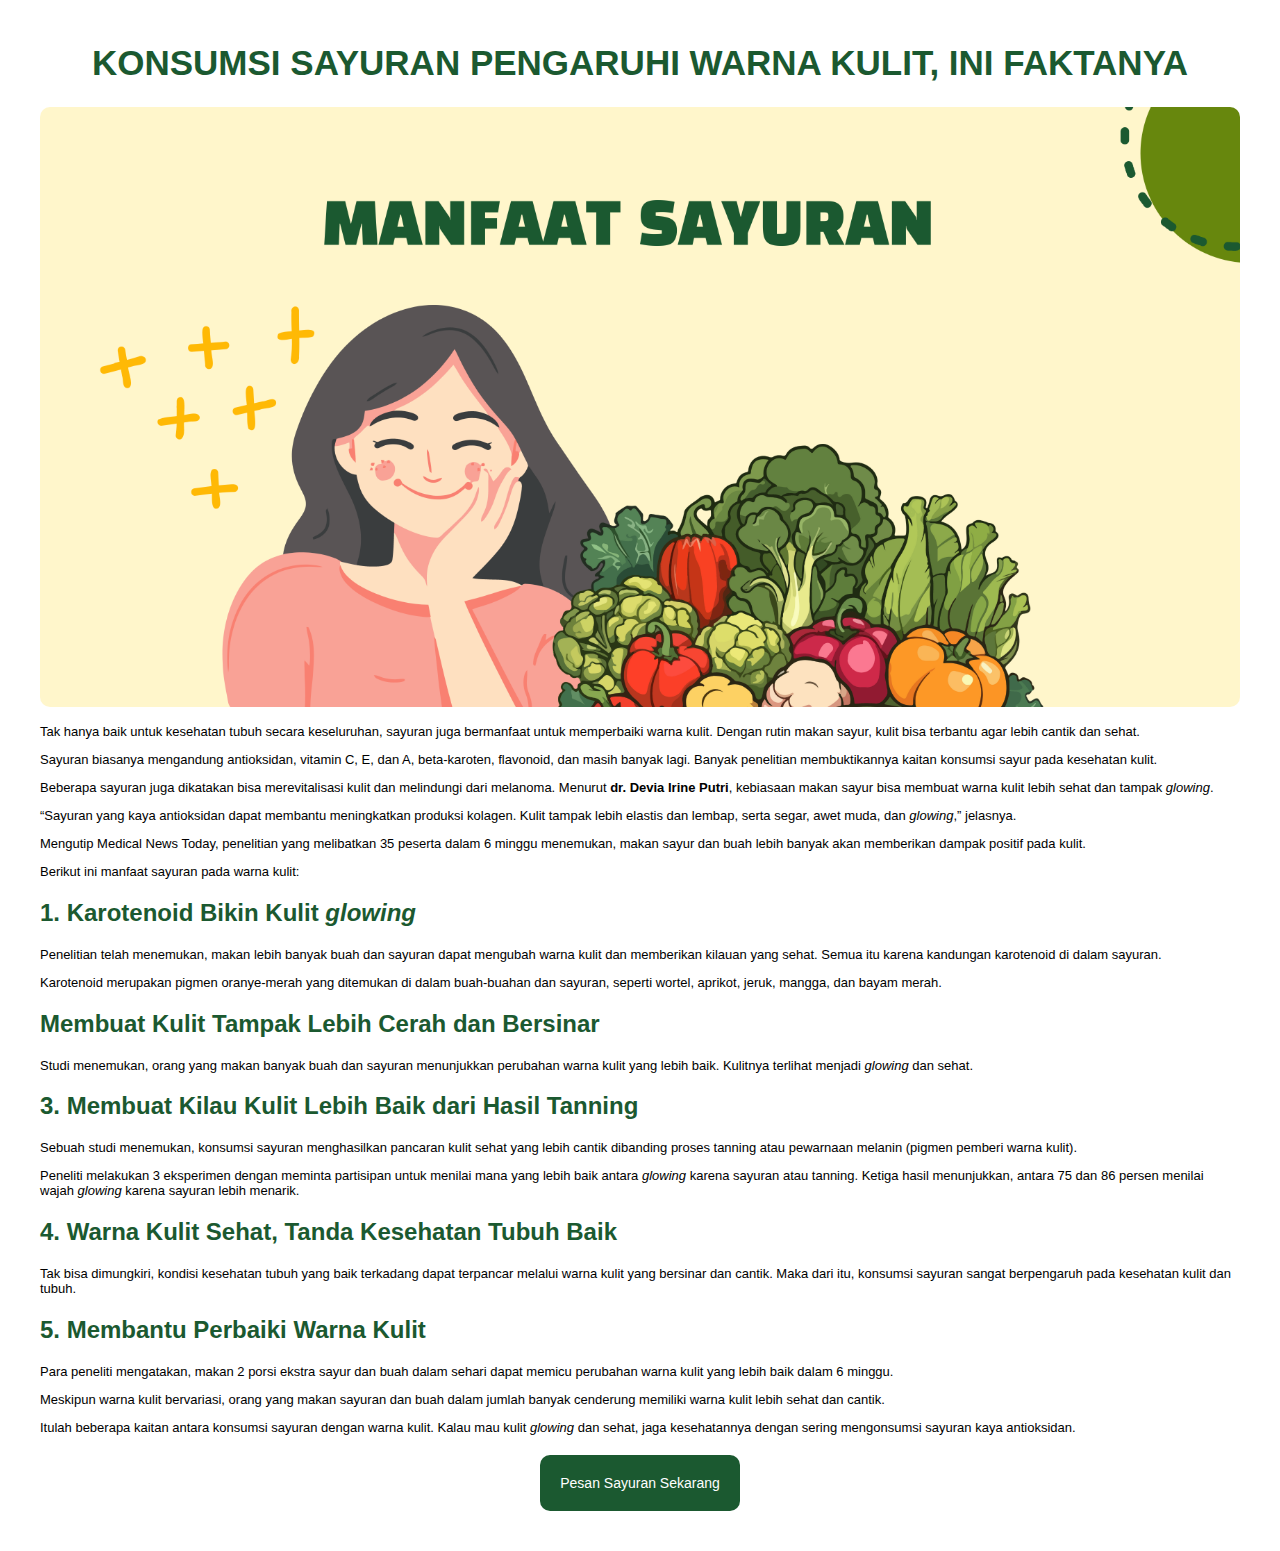
<file: index.html>
<!DOCTYPE html>
<html lang="en">
<head>
    <meta charset="UTF-8">
    <meta name="viewport" content="width=device-width, initial-scale=1.0">
    <title>Konsumsi sayuran pengaruhi warna kulit, ini faktanya</title>
   <link rel="stylesheet" href="css/style.css">
</head>
<body>
    <div class="container">
        <h1>Konsumsi sayuran pengaruhi warna kulit, ini faktanya</h1>
        <img src="images/sayuran.png" alt="Konsumsi sayuran pengaruhi warna kulit, ini faktanya" class="image-article">
        <div class="content-article">
            <p>Tak hanya baik untuk kesehatan tubuh secara keseluruhan, sayuran juga bermanfaat untuk memperbaiki warna kulit. Dengan rutin makan sayur, kulit bisa terbantu agar lebih cantik dan sehat.</p>
            <p>Sayuran biasanya mengandung antioksidan, vitamin C, E, dan A, beta-karoten, flavonoid, dan masih banyak lagi. Banyak penelitian membuktikannya kaitan konsumsi sayur pada kesehatan kulit. </p>
            <p>Beberapa sayuran juga dikatakan bisa merevitalisasi kulit dan melindungi dari melanoma. Menurut <strong>dr. Devia Irine Putri</strong>, kebiasaan makan sayur bisa membuat warna kulit lebih sehat dan tampak <em>glowing</em>.  </p>
            <p>“Sayuran yang kaya antioksidan dapat membantu meningkatkan produksi kolagen. Kulit tampak lebih elastis dan lembap, serta segar, awet muda, dan <em>glowing</em>,” jelasnya. </p>
            <p>Mengutip Medical News Today, penelitian yang melibatkan 35 peserta dalam 6 minggu menemukan, makan sayur dan buah lebih banyak akan memberikan dampak positif pada kulit. </p>
            <p>Berikut ini manfaat sayuran pada warna kulit: </p>

            <h2>1. Karotenoid Bikin Kulit <em>glowing</em></h2>
            <p>Penelitian telah menemukan, makan lebih banyak buah dan sayuran dapat mengubah warna kulit dan memberikan kilauan yang sehat. Semua itu karena kandungan karotenoid di dalam sayuran. </p>
            <p>Karotenoid merupakan pigmen oranye-merah yang ditemukan di dalam buah-buahan dan sayuran, seperti wortel, aprikot, jeruk, mangga, dan bayam merah. </p>
            <h2>Membuat Kulit Tampak Lebih Cerah dan Bersinar</h2>
            <p>Studi menemukan, orang yang makan banyak buah dan sayuran menunjukkan perubahan warna kulit yang lebih baik. Kulitnya terlihat menjadi <em>glowing</em> dan sehat. </p>
            <h2>3. Membuat Kilau Kulit Lebih Baik dari Hasil Tanning</h2>
            <p>Sebuah studi menemukan, konsumsi sayuran menghasilkan pancaran kulit sehat yang lebih cantik dibanding proses tanning atau pewarnaan melanin (pigmen pemberi warna kulit).</p>
            <p>Peneliti melakukan 3 eksperimen dengan meminta partisipan untuk menilai mana yang lebih baik antara <em>glowing</em> karena sayuran atau tanning. Ketiga hasil menunjukkan, antara 75 dan 86 persen menilai wajah <em>glowing</em> karena sayuran lebih menarik.</p> 
            <h2>4. Warna Kulit Sehat, Tanda Kesehatan Tubuh Baik</h2>
            <p>Tak bisa dimungkiri, kondisi kesehatan tubuh yang baik terkadang dapat terpancar melalui warna kulit yang bersinar dan cantik. Maka dari itu, konsumsi sayuran sangat berpengaruh pada kesehatan kulit dan tubuh.</p>
            <h2>5. Membantu Perbaiki Warna Kulit</h2>
            <p>Para peneliti mengatakan, makan 2 porsi ekstra sayur dan buah dalam sehari dapat memicu perubahan warna kulit yang lebih baik dalam 6 minggu. </p>
            <p>Meskipun warna kulit bervariasi, orang yang makan sayuran dan buah dalam jumlah banyak cenderung memiliki warna kulit lebih sehat dan cantik. </p>
            <p>Itulah beberapa kaitan antara konsumsi sayuran dengan warna kulit. Kalau mau kulit <em>glowing</em> dan sehat, jaga kesehatannya dengan sering mengonsumsi sayuran kaya antioksidan.</p>
        </div>
        <div class="call-to-action">
            <a href="product.html" class="button-cta">Pesan Sayuran Sekarang</a>
        </div>
    </div> 
</body>
</html>
</file>
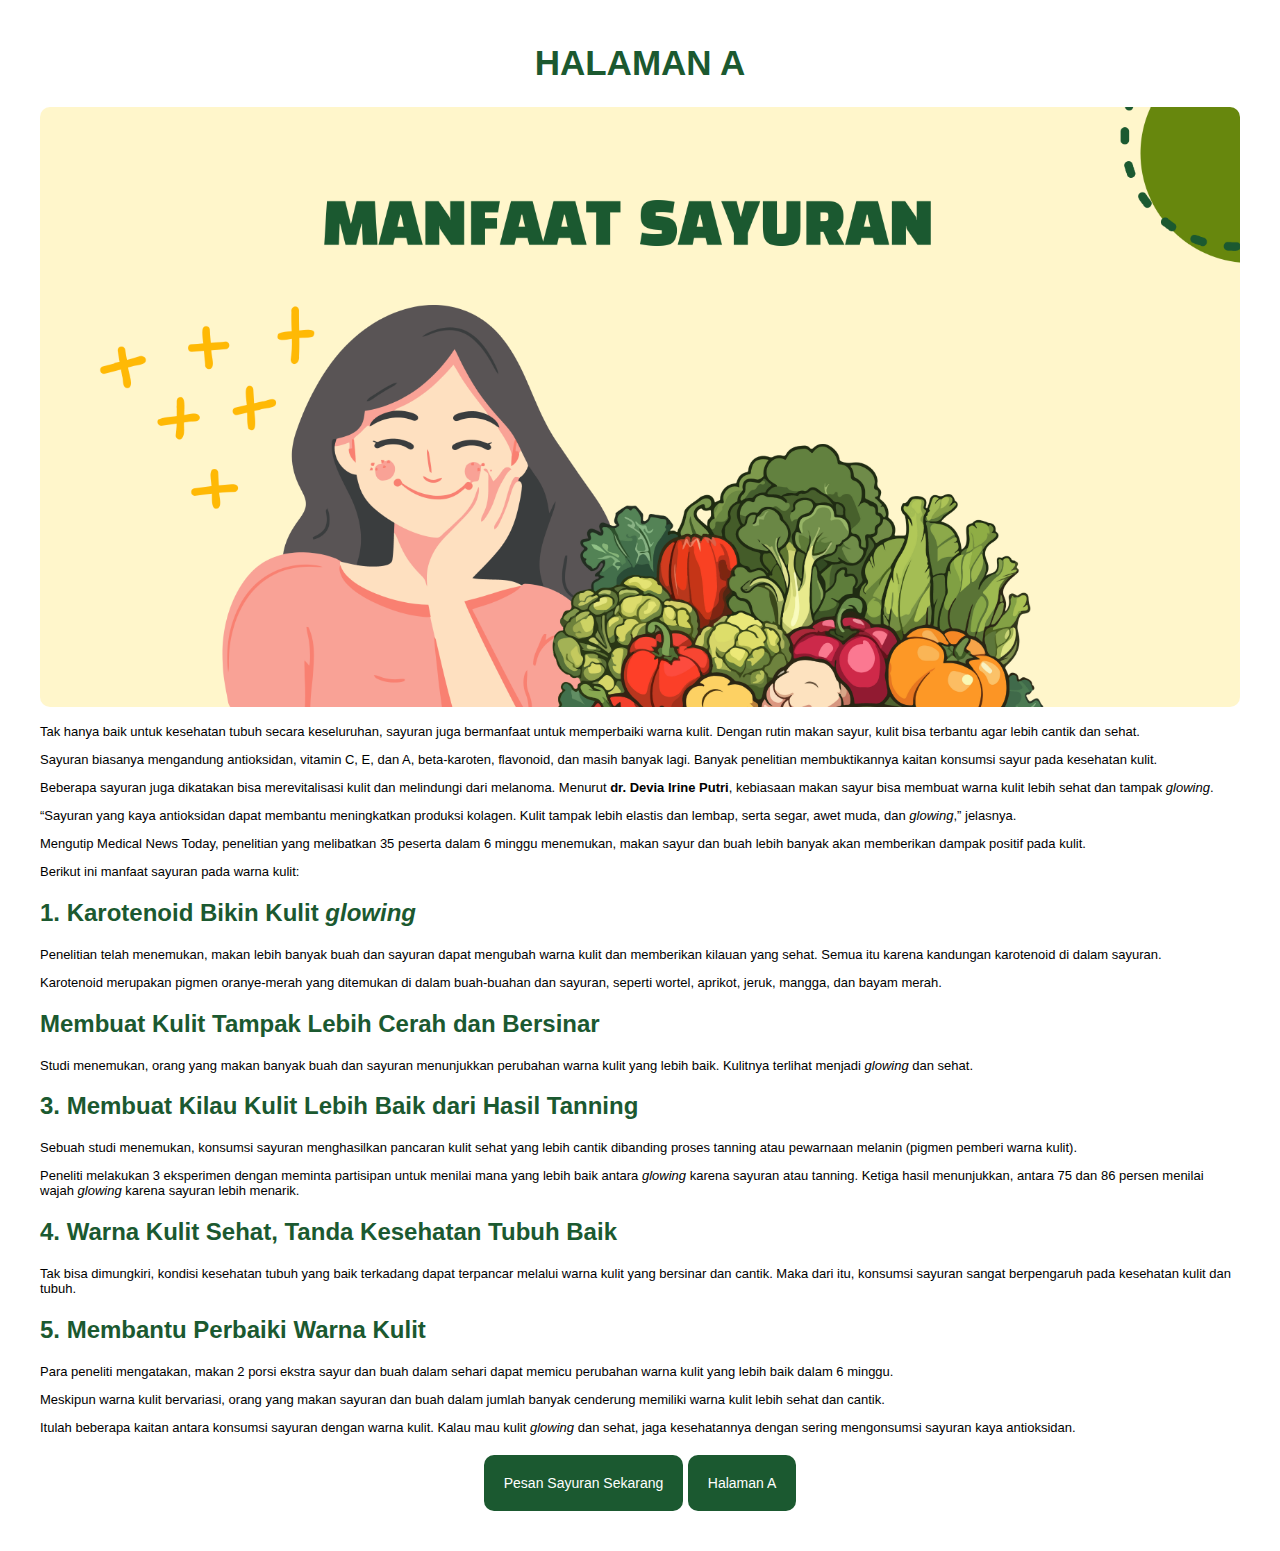
<file: halaman-a.html>
<!DOCTYPE html>
<html lang="en">
<head>
    <meta charset="UTF-8">
    <meta name="viewport" content="width=device-width, initial-scale=1.0">
    <title>Halaman A</title>
   <link rel="stylesheet" href="css/style.css">
</head>
<body>
    <div class="container">
        <h1>Halaman A</h1>
        <img src="images/sayuran.png" alt="Konsumsi sayuran pengaruhi warna kulit, ini faktanya" class="image-article">
        <div class="content-article">
            <p>Tak hanya baik untuk kesehatan tubuh secara keseluruhan, sayuran juga bermanfaat untuk memperbaiki warna kulit. Dengan rutin makan sayur, kulit bisa terbantu agar lebih cantik dan sehat.</p>
            <p>Sayuran biasanya mengandung antioksidan, vitamin C, E, dan A, beta-karoten, flavonoid, dan masih banyak lagi. Banyak penelitian membuktikannya kaitan konsumsi sayur pada kesehatan kulit. </p>
            <p>Beberapa sayuran juga dikatakan bisa merevitalisasi kulit dan melindungi dari melanoma. Menurut <strong>dr. Devia Irine Putri</strong>, kebiasaan makan sayur bisa membuat warna kulit lebih sehat dan tampak <em>glowing</em>.  </p>
            <p>“Sayuran yang kaya antioksidan dapat membantu meningkatkan produksi kolagen. Kulit tampak lebih elastis dan lembap, serta segar, awet muda, dan <em>glowing</em>,” jelasnya. </p>
            <p>Mengutip Medical News Today, penelitian yang melibatkan 35 peserta dalam 6 minggu menemukan, makan sayur dan buah lebih banyak akan memberikan dampak positif pada kulit. </p>
            <p>Berikut ini manfaat sayuran pada warna kulit: </p>

            <h2>1. Karotenoid Bikin Kulit <em>glowing</em></h2>
            <p>Penelitian telah menemukan, makan lebih banyak buah dan sayuran dapat mengubah warna kulit dan memberikan kilauan yang sehat. Semua itu karena kandungan karotenoid di dalam sayuran. </p>
            <p>Karotenoid merupakan pigmen oranye-merah yang ditemukan di dalam buah-buahan dan sayuran, seperti wortel, aprikot, jeruk, mangga, dan bayam merah. </p>
            <h2>Membuat Kulit Tampak Lebih Cerah dan Bersinar</h2>
            <p>Studi menemukan, orang yang makan banyak buah dan sayuran menunjukkan perubahan warna kulit yang lebih baik. Kulitnya terlihat menjadi <em>glowing</em> dan sehat. </p>
            <h2>3. Membuat Kilau Kulit Lebih Baik dari Hasil Tanning</h2>
            <p>Sebuah studi menemukan, konsumsi sayuran menghasilkan pancaran kulit sehat yang lebih cantik dibanding proses tanning atau pewarnaan melanin (pigmen pemberi warna kulit).</p>
            <p>Peneliti melakukan 3 eksperimen dengan meminta partisipan untuk menilai mana yang lebih baik antara <em>glowing</em> karena sayuran atau tanning. Ketiga hasil menunjukkan, antara 75 dan 86 persen menilai wajah <em>glowing</em> karena sayuran lebih menarik.</p> 
            <h2>4. Warna Kulit Sehat, Tanda Kesehatan Tubuh Baik</h2>
            <p>Tak bisa dimungkiri, kondisi kesehatan tubuh yang baik terkadang dapat terpancar melalui warna kulit yang bersinar dan cantik. Maka dari itu, konsumsi sayuran sangat berpengaruh pada kesehatan kulit dan tubuh.</p>
            <h2>5. Membantu Perbaiki Warna Kulit</h2>
            <p>Para peneliti mengatakan, makan 2 porsi ekstra sayur dan buah dalam sehari dapat memicu perubahan warna kulit yang lebih baik dalam 6 minggu. </p>
            <p>Meskipun warna kulit bervariasi, orang yang makan sayuran dan buah dalam jumlah banyak cenderung memiliki warna kulit lebih sehat dan cantik. </p>
            <p>Itulah beberapa kaitan antara konsumsi sayuran dengan warna kulit. Kalau mau kulit <em>glowing</em> dan sehat, jaga kesehatannya dengan sering mengonsumsi sayuran kaya antioksidan.</p>
        </div>
        <div class="call-to-action">
            <a href="product.html" class="button-cta">Pesan Sayuran Sekarang</a>
            <a href="halaman-a.html" class="button-cta">Halaman A</a>
        </div>
    </div> 
</body>
</html>
</file>
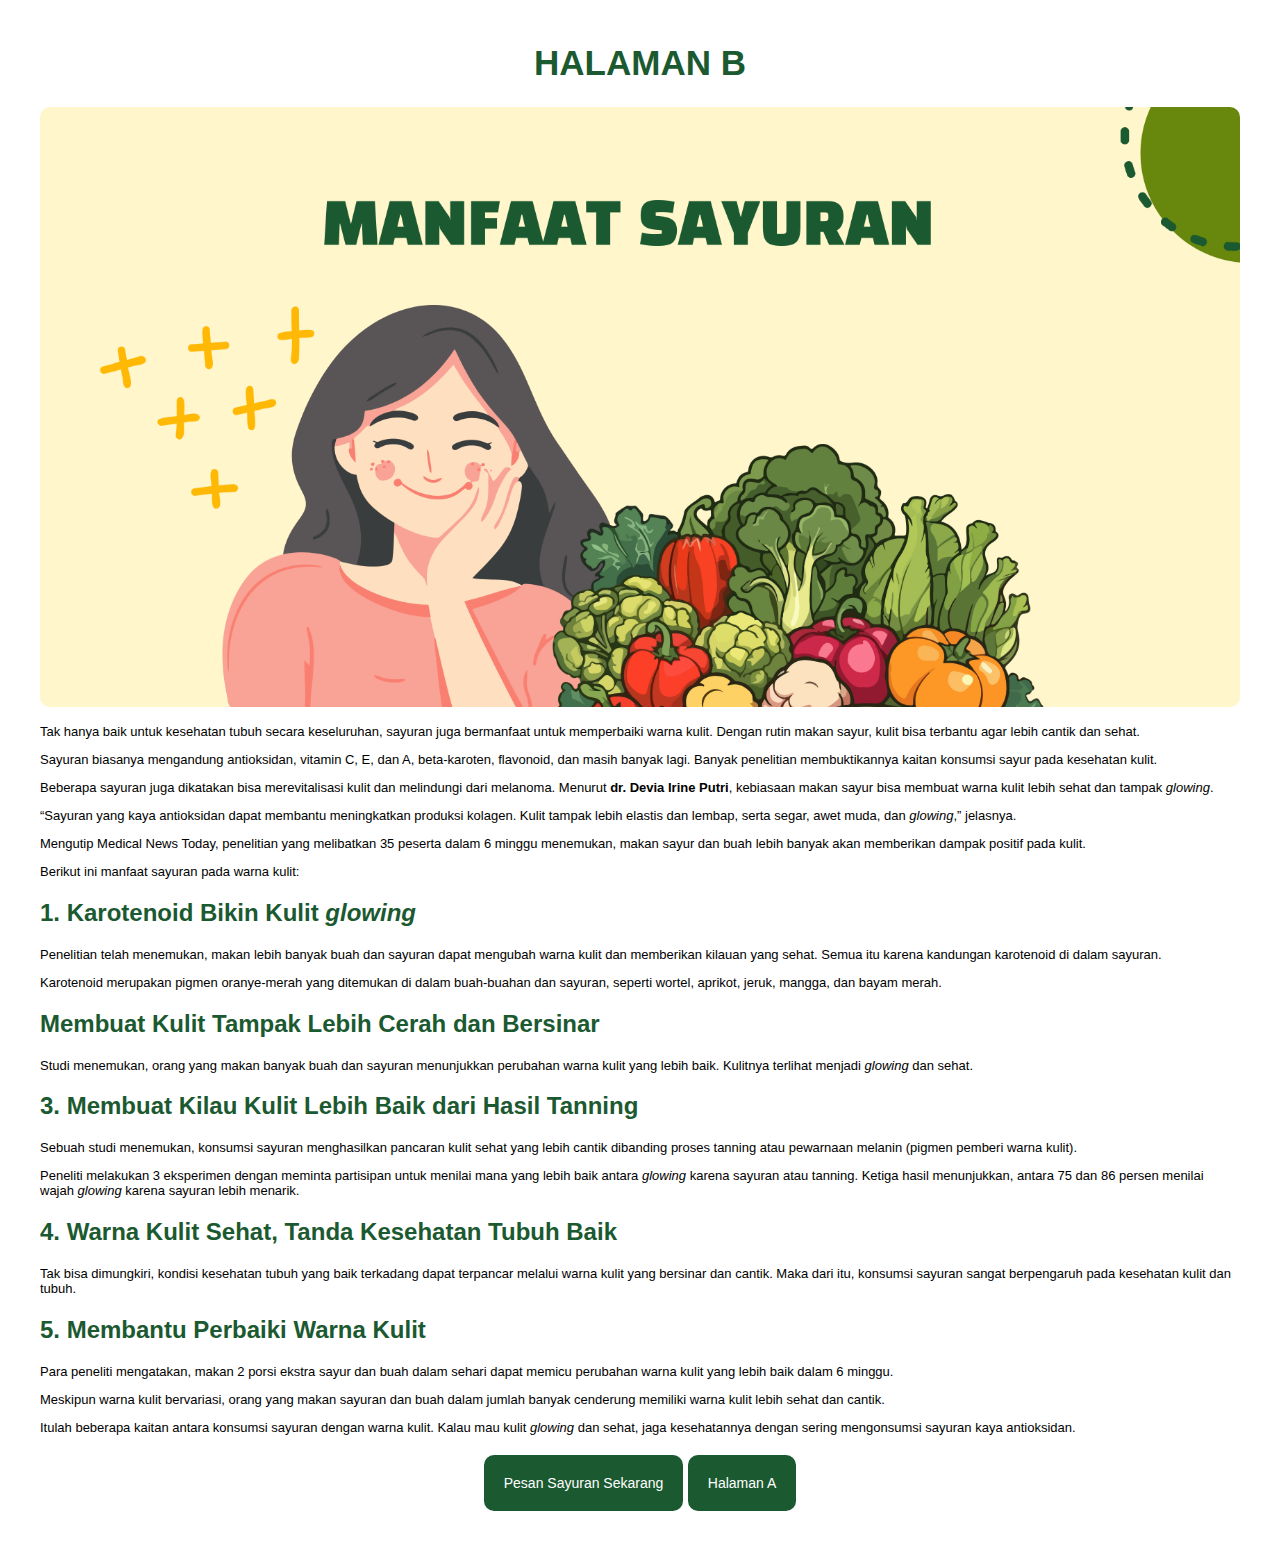
<file: halaman-b.html>
<!DOCTYPE html>
<html lang="en">
<head>
    <meta charset="UTF-8">
    <meta name="viewport" content="width=device-width, initial-scale=1.0">
    <title>Halaman B</title>
   <link rel="stylesheet" href="css/style.css">
</head>
<body>
    <div class="container">
        <h1>Halaman B</h1>
        <img src="images/sayuran.png" alt="Konsumsi sayuran pengaruhi warna kulit, ini faktanya" class="image-article">
        <div class="content-article">
            <p>Tak hanya baik untuk kesehatan tubuh secara keseluruhan, sayuran juga bermanfaat untuk memperbaiki warna kulit. Dengan rutin makan sayur, kulit bisa terbantu agar lebih cantik dan sehat.</p>
            <p>Sayuran biasanya mengandung antioksidan, vitamin C, E, dan A, beta-karoten, flavonoid, dan masih banyak lagi. Banyak penelitian membuktikannya kaitan konsumsi sayur pada kesehatan kulit. </p>
            <p>Beberapa sayuran juga dikatakan bisa merevitalisasi kulit dan melindungi dari melanoma. Menurut <strong>dr. Devia Irine Putri</strong>, kebiasaan makan sayur bisa membuat warna kulit lebih sehat dan tampak <em>glowing</em>.  </p>
            <p>“Sayuran yang kaya antioksidan dapat membantu meningkatkan produksi kolagen. Kulit tampak lebih elastis dan lembap, serta segar, awet muda, dan <em>glowing</em>,” jelasnya. </p>
            <p>Mengutip Medical News Today, penelitian yang melibatkan 35 peserta dalam 6 minggu menemukan, makan sayur dan buah lebih banyak akan memberikan dampak positif pada kulit. </p>
            <p>Berikut ini manfaat sayuran pada warna kulit: </p>

            <h2>1. Karotenoid Bikin Kulit <em>glowing</em></h2>
            <p>Penelitian telah menemukan, makan lebih banyak buah dan sayuran dapat mengubah warna kulit dan memberikan kilauan yang sehat. Semua itu karena kandungan karotenoid di dalam sayuran. </p>
            <p>Karotenoid merupakan pigmen oranye-merah yang ditemukan di dalam buah-buahan dan sayuran, seperti wortel, aprikot, jeruk, mangga, dan bayam merah. </p>
            <h2>Membuat Kulit Tampak Lebih Cerah dan Bersinar</h2>
            <p>Studi menemukan, orang yang makan banyak buah dan sayuran menunjukkan perubahan warna kulit yang lebih baik. Kulitnya terlihat menjadi <em>glowing</em> dan sehat. </p>
            <h2>3. Membuat Kilau Kulit Lebih Baik dari Hasil Tanning</h2>
            <p>Sebuah studi menemukan, konsumsi sayuran menghasilkan pancaran kulit sehat yang lebih cantik dibanding proses tanning atau pewarnaan melanin (pigmen pemberi warna kulit).</p>
            <p>Peneliti melakukan 3 eksperimen dengan meminta partisipan untuk menilai mana yang lebih baik antara <em>glowing</em> karena sayuran atau tanning. Ketiga hasil menunjukkan, antara 75 dan 86 persen menilai wajah <em>glowing</em> karena sayuran lebih menarik.</p> 
            <h2>4. Warna Kulit Sehat, Tanda Kesehatan Tubuh Baik</h2>
            <p>Tak bisa dimungkiri, kondisi kesehatan tubuh yang baik terkadang dapat terpancar melalui warna kulit yang bersinar dan cantik. Maka dari itu, konsumsi sayuran sangat berpengaruh pada kesehatan kulit dan tubuh.</p>
            <h2>5. Membantu Perbaiki Warna Kulit</h2>
            <p>Para peneliti mengatakan, makan 2 porsi ekstra sayur dan buah dalam sehari dapat memicu perubahan warna kulit yang lebih baik dalam 6 minggu. </p>
            <p>Meskipun warna kulit bervariasi, orang yang makan sayuran dan buah dalam jumlah banyak cenderung memiliki warna kulit lebih sehat dan cantik. </p>
            <p>Itulah beberapa kaitan antara konsumsi sayuran dengan warna kulit. Kalau mau kulit <em>glowing</em> dan sehat, jaga kesehatannya dengan sering mengonsumsi sayuran kaya antioksidan.</p>
        </div>
        <div class="call-to-action">
            <a href="product.html" class="button-cta">Pesan Sayuran Sekarang</a>
            <a href="halaman-a.html" class="button-cta">Halaman A</a>
        </div>
    </div> 
</body>
</html>
</file>
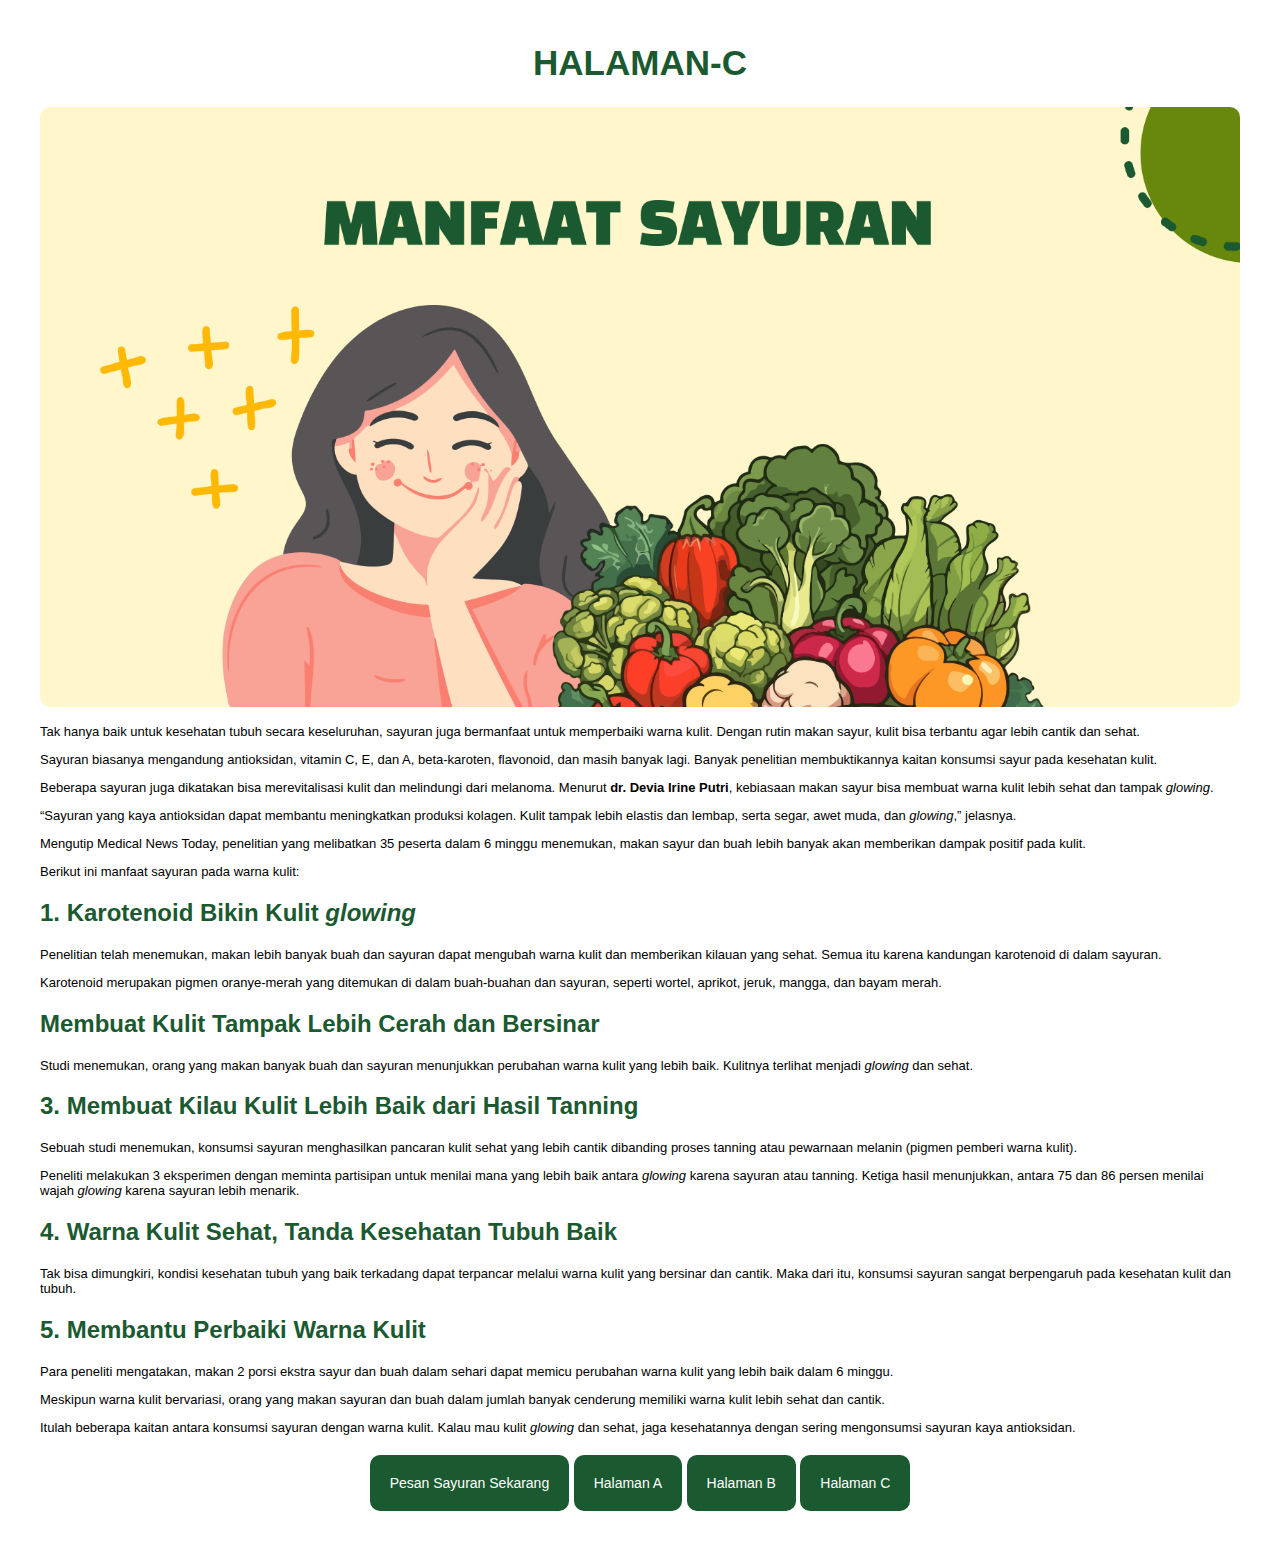
<file: halaman-c.html>
<!DOCTYPE html>
<html lang="en">
<head>
    <meta charset="UTF-8">
    <meta name="viewport" content="width=device-width, initial-scale=1.0">
    <title>halaman C</title>
   <link rel="stylesheet" href="css/style.css">
</head>
<body>
    <div class="container">
        <h1>halaman-c</h1>
        <img src="images/sayuran.png" alt="Konsumsi sayuran pengaruhi warna kulit, ini faktanya" class="image-article">
        <div class="content-article">
            <p>Tak hanya baik untuk kesehatan tubuh secara keseluruhan, sayuran juga bermanfaat untuk memperbaiki warna kulit. Dengan rutin makan sayur, kulit bisa terbantu agar lebih cantik dan sehat.</p>
            <p>Sayuran biasanya mengandung antioksidan, vitamin C, E, dan A, beta-karoten, flavonoid, dan masih banyak lagi. Banyak penelitian membuktikannya kaitan konsumsi sayur pada kesehatan kulit. </p>
            <p>Beberapa sayuran juga dikatakan bisa merevitalisasi kulit dan melindungi dari melanoma. Menurut <strong>dr. Devia Irine Putri</strong>, kebiasaan makan sayur bisa membuat warna kulit lebih sehat dan tampak <em>glowing</em>.  </p>
            <p>“Sayuran yang kaya antioksidan dapat membantu meningkatkan produksi kolagen. Kulit tampak lebih elastis dan lembap, serta segar, awet muda, dan <em>glowing</em>,” jelasnya. </p>
            <p>Mengutip Medical News Today, penelitian yang melibatkan 35 peserta dalam 6 minggu menemukan, makan sayur dan buah lebih banyak akan memberikan dampak positif pada kulit. </p>
            <p>Berikut ini manfaat sayuran pada warna kulit: </p>

            <h2>1. Karotenoid Bikin Kulit <em>glowing</em></h2>
            <p>Penelitian telah menemukan, makan lebih banyak buah dan sayuran dapat mengubah warna kulit dan memberikan kilauan yang sehat. Semua itu karena kandungan karotenoid di dalam sayuran. </p>
            <p>Karotenoid merupakan pigmen oranye-merah yang ditemukan di dalam buah-buahan dan sayuran, seperti wortel, aprikot, jeruk, mangga, dan bayam merah. </p>
            <h2>Membuat Kulit Tampak Lebih Cerah dan Bersinar</h2>
            <p>Studi menemukan, orang yang makan banyak buah dan sayuran menunjukkan perubahan warna kulit yang lebih baik. Kulitnya terlihat menjadi <em>glowing</em> dan sehat. </p>
            <h2>3. Membuat Kilau Kulit Lebih Baik dari Hasil Tanning</h2>
            <p>Sebuah studi menemukan, konsumsi sayuran menghasilkan pancaran kulit sehat yang lebih cantik dibanding proses tanning atau pewarnaan melanin (pigmen pemberi warna kulit).</p>
            <p>Peneliti melakukan 3 eksperimen dengan meminta partisipan untuk menilai mana yang lebih baik antara <em>glowing</em> karena sayuran atau tanning. Ketiga hasil menunjukkan, antara 75 dan 86 persen menilai wajah <em>glowing</em> karena sayuran lebih menarik.</p> 
            <h2>4. Warna Kulit Sehat, Tanda Kesehatan Tubuh Baik</h2>
            <p>Tak bisa dimungkiri, kondisi kesehatan tubuh yang baik terkadang dapat terpancar melalui warna kulit yang bersinar dan cantik. Maka dari itu, konsumsi sayuran sangat berpengaruh pada kesehatan kulit dan tubuh.</p>
            <h2>5. Membantu Perbaiki Warna Kulit</h2>
            <p>Para peneliti mengatakan, makan 2 porsi ekstra sayur dan buah dalam sehari dapat memicu perubahan warna kulit yang lebih baik dalam 6 minggu. </p>
            <p>Meskipun warna kulit bervariasi, orang yang makan sayuran dan buah dalam jumlah banyak cenderung memiliki warna kulit lebih sehat dan cantik. </p>
            <p>Itulah beberapa kaitan antara konsumsi sayuran dengan warna kulit. Kalau mau kulit <em>glowing</em> dan sehat, jaga kesehatannya dengan sering mengonsumsi sayuran kaya antioksidan.</p>
        </div>
        <div class="call-to-action">
            <a href="product.html" class="button-cta">Pesan Sayuran Sekarang</a>
            <a href="halaman-a.html" class="button-cta">Halaman A</a>
            <a href="halaman-b.html" class="button-cta">Halaman B</a>
            <a href="halaman-c.html" class="button-cta">Halaman C</a>
        </div>
    </div> 
</body>
</html>
</file>
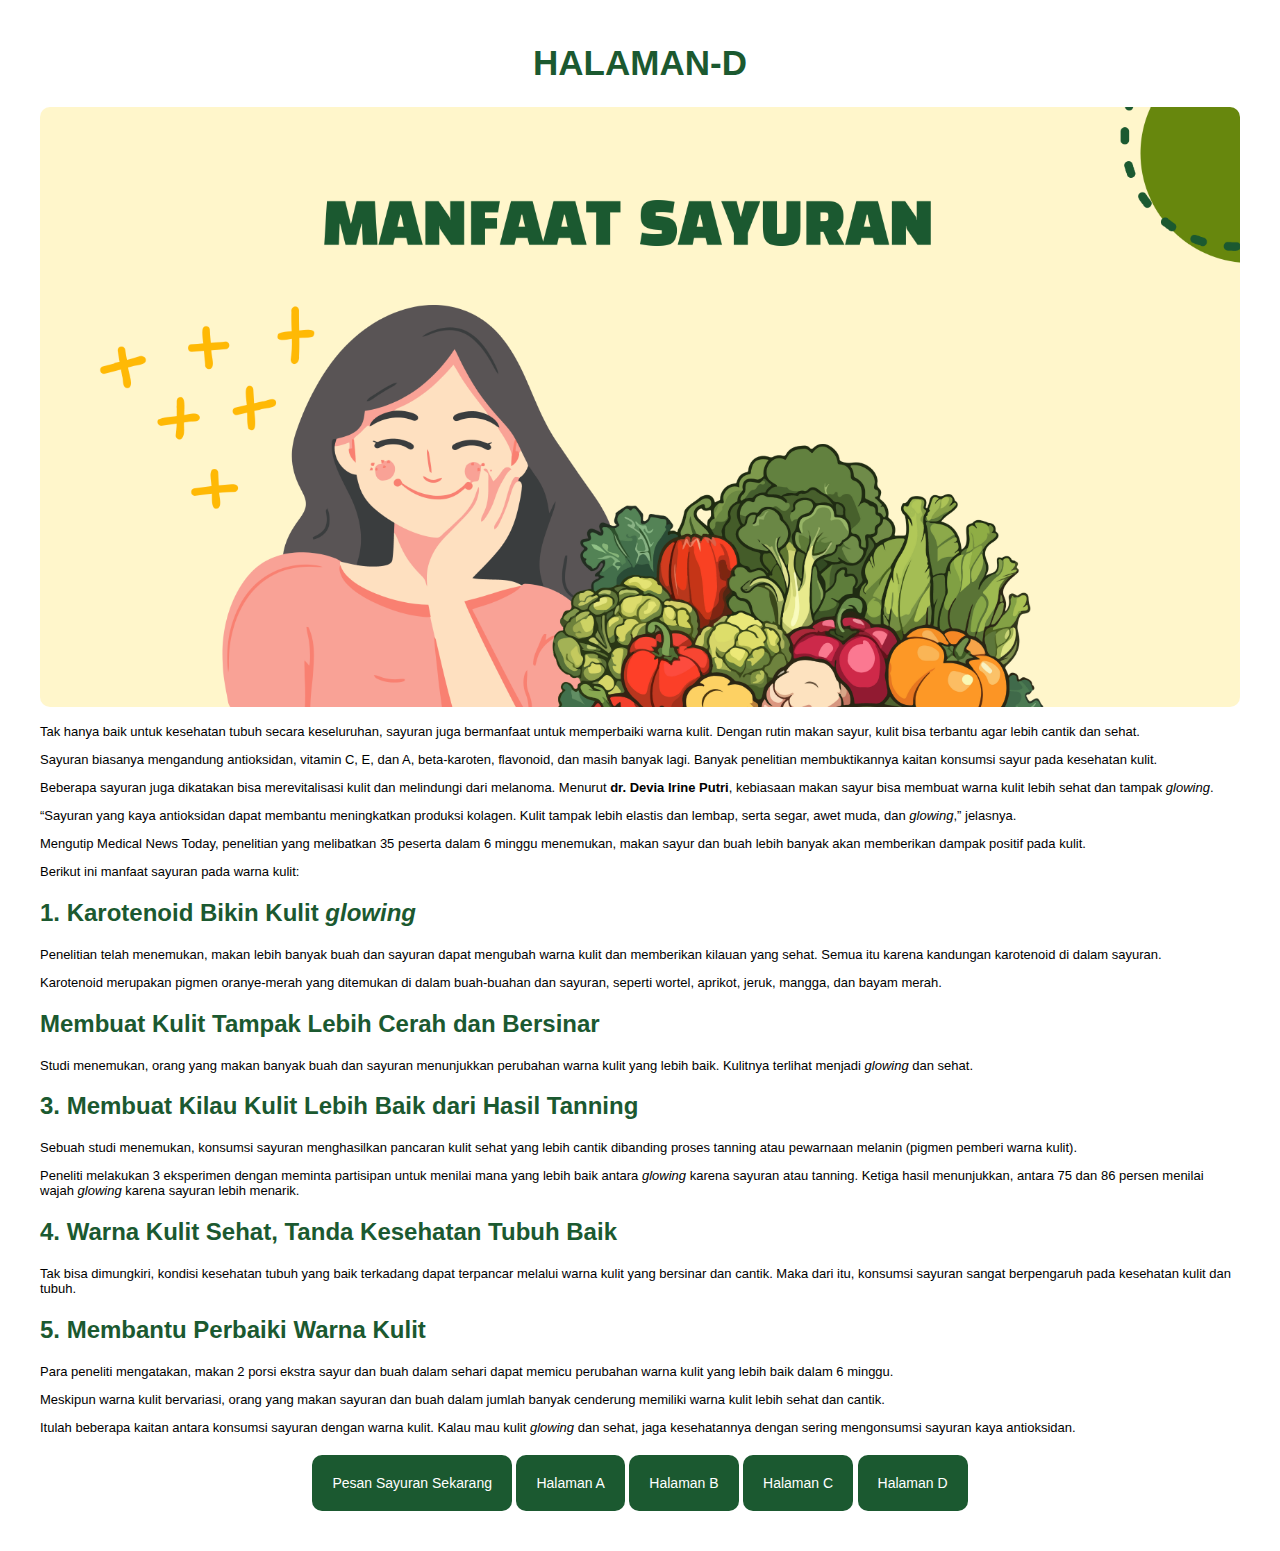
<file: halaman-d.html>
<!DOCTYPE html>
<html lang="en">
<head>
    <meta charset="UTF-8">
    <meta name="viewport" content="width=device-width, initial-scale=1.0">
    <title>halaman-D</title>
   <link rel="stylesheet" href="css/style.css">
</head>
<body>
    <div class="container">
        <h1>halaman-D</h1>
        <img src="images/sayuran.png" alt="Konsumsi sayuran pengaruhi warna kulit, ini faktanya" class="image-article">
        <div class="content-article">
            <p>Tak hanya baik untuk kesehatan tubuh secara keseluruhan, sayuran juga bermanfaat untuk memperbaiki warna kulit. Dengan rutin makan sayur, kulit bisa terbantu agar lebih cantik dan sehat.</p>
            <p>Sayuran biasanya mengandung antioksidan, vitamin C, E, dan A, beta-karoten, flavonoid, dan masih banyak lagi. Banyak penelitian membuktikannya kaitan konsumsi sayur pada kesehatan kulit. </p>
            <p>Beberapa sayuran juga dikatakan bisa merevitalisasi kulit dan melindungi dari melanoma. Menurut <strong>dr. Devia Irine Putri</strong>, kebiasaan makan sayur bisa membuat warna kulit lebih sehat dan tampak <em>glowing</em>.  </p>
            <p>“Sayuran yang kaya antioksidan dapat membantu meningkatkan produksi kolagen. Kulit tampak lebih elastis dan lembap, serta segar, awet muda, dan <em>glowing</em>,” jelasnya. </p>
            <p>Mengutip Medical News Today, penelitian yang melibatkan 35 peserta dalam 6 minggu menemukan, makan sayur dan buah lebih banyak akan memberikan dampak positif pada kulit. </p>
            <p>Berikut ini manfaat sayuran pada warna kulit: </p>

            <h2>1. Karotenoid Bikin Kulit <em>glowing</em></h2>
            <p>Penelitian telah menemukan, makan lebih banyak buah dan sayuran dapat mengubah warna kulit dan memberikan kilauan yang sehat. Semua itu karena kandungan karotenoid di dalam sayuran. </p>
            <p>Karotenoid merupakan pigmen oranye-merah yang ditemukan di dalam buah-buahan dan sayuran, seperti wortel, aprikot, jeruk, mangga, dan bayam merah. </p>
            <h2>Membuat Kulit Tampak Lebih Cerah dan Bersinar</h2>
            <p>Studi menemukan, orang yang makan banyak buah dan sayuran menunjukkan perubahan warna kulit yang lebih baik. Kulitnya terlihat menjadi <em>glowing</em> dan sehat. </p>
            <h2>3. Membuat Kilau Kulit Lebih Baik dari Hasil Tanning</h2>
            <p>Sebuah studi menemukan, konsumsi sayuran menghasilkan pancaran kulit sehat yang lebih cantik dibanding proses tanning atau pewarnaan melanin (pigmen pemberi warna kulit).</p>
            <p>Peneliti melakukan 3 eksperimen dengan meminta partisipan untuk menilai mana yang lebih baik antara <em>glowing</em> karena sayuran atau tanning. Ketiga hasil menunjukkan, antara 75 dan 86 persen menilai wajah <em>glowing</em> karena sayuran lebih menarik.</p> 
            <h2>4. Warna Kulit Sehat, Tanda Kesehatan Tubuh Baik</h2>
            <p>Tak bisa dimungkiri, kondisi kesehatan tubuh yang baik terkadang dapat terpancar melalui warna kulit yang bersinar dan cantik. Maka dari itu, konsumsi sayuran sangat berpengaruh pada kesehatan kulit dan tubuh.</p>
            <h2>5. Membantu Perbaiki Warna Kulit</h2>
            <p>Para peneliti mengatakan, makan 2 porsi ekstra sayur dan buah dalam sehari dapat memicu perubahan warna kulit yang lebih baik dalam 6 minggu. </p>
            <p>Meskipun warna kulit bervariasi, orang yang makan sayuran dan buah dalam jumlah banyak cenderung memiliki warna kulit lebih sehat dan cantik. </p>
            <p>Itulah beberapa kaitan antara konsumsi sayuran dengan warna kulit. Kalau mau kulit <em>glowing</em> dan sehat, jaga kesehatannya dengan sering mengonsumsi sayuran kaya antioksidan.</p>
        </div>
        <div class="call-to-action">
            <a href="product.html" class="button-cta">Pesan Sayuran Sekarang</a>
            <a href="halaman-a.html" class="button-cta">Halaman A</a>
            <a href="halaman-b.html" class="button-cta">Halaman B</a>
            <a href="halaman-c.html" class="button-cta">Halaman C</a>
            <a href="halaman-d.html" class="button-cta">Halaman D</a>
        </div>
    </div> 
</body>
</html>
</file>
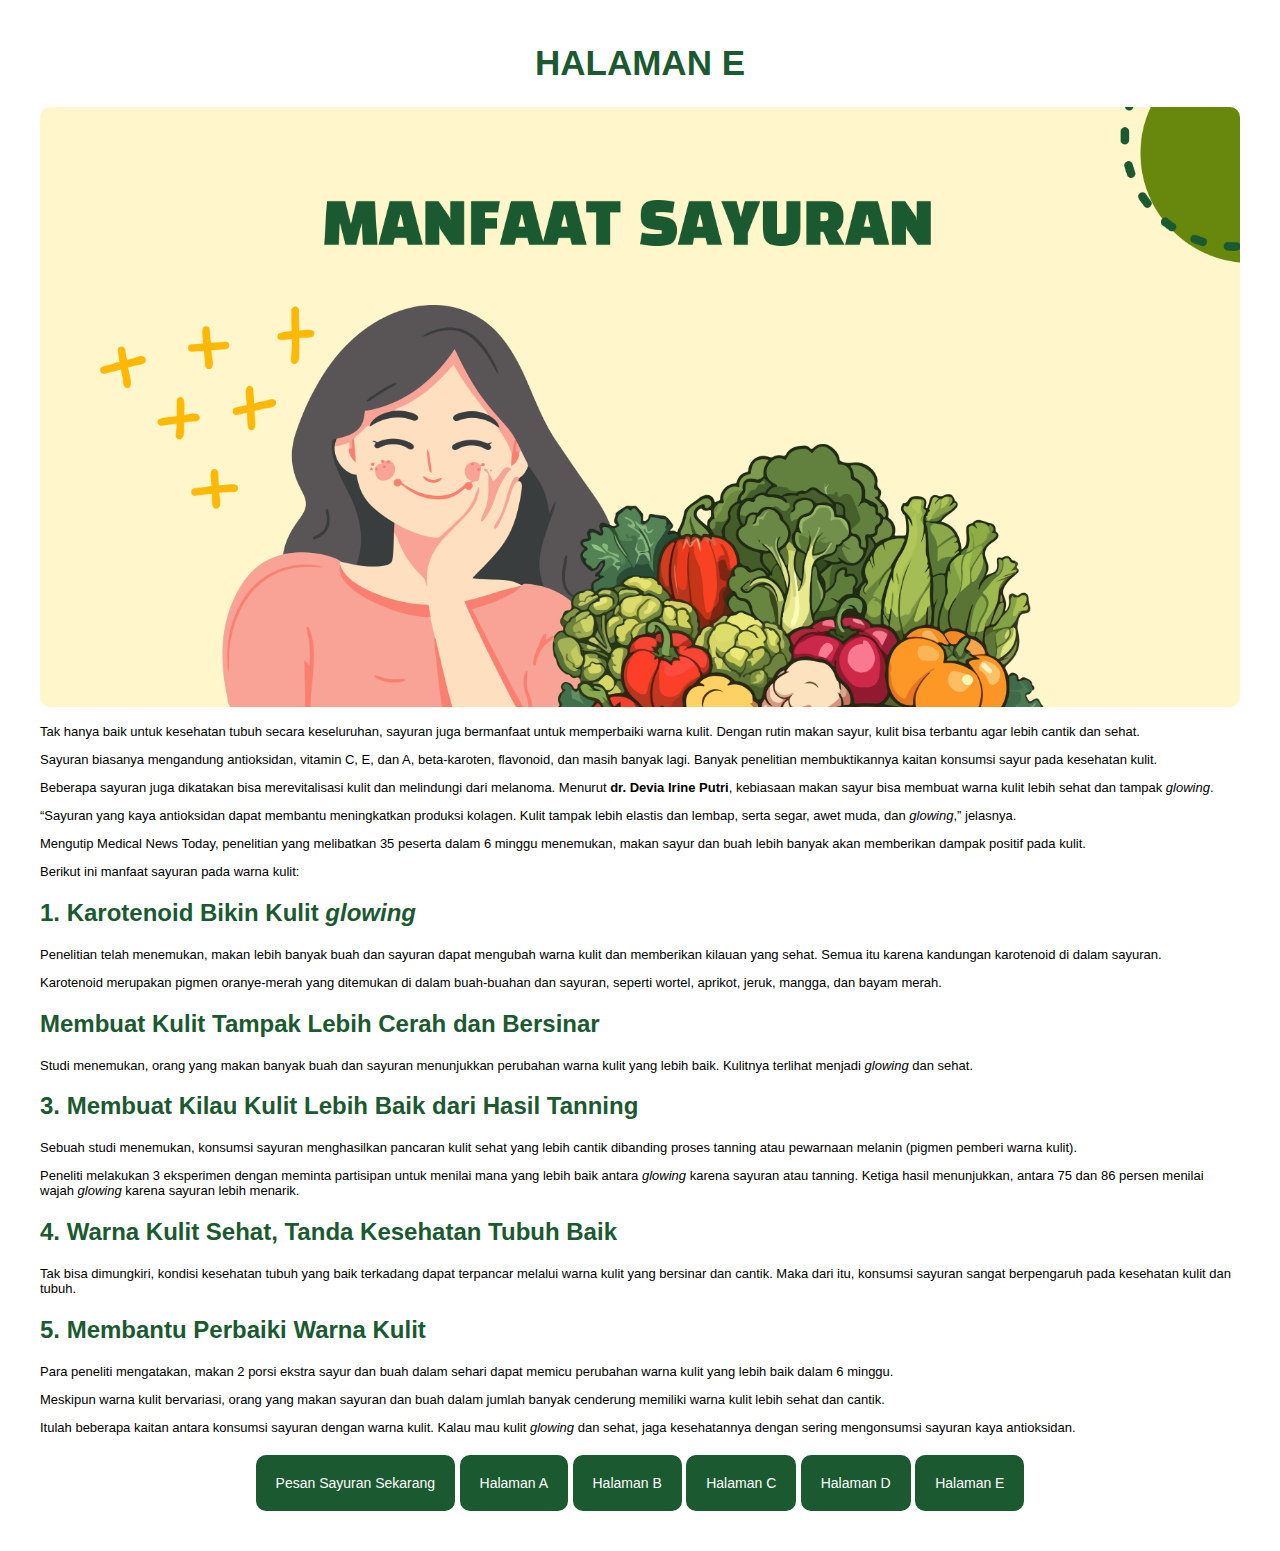
<file: halaman-e.html>
<!DOCTYPE html>
<html lang="en">
<head>
    <meta charset="UTF-8">
    <meta name="viewport" content="width=device-width, initial-scale=1.0">
    <title>Halaman E</title>
   <link rel="stylesheet" href="css/style.css">
</head>
<body>
    <div class="container">
        <h1>Halaman E</h1>
        <img src="images/sayuran.png" alt="Konsumsi sayuran pengaruhi warna kulit, ini faktanya" class="image-article">
        <div class="content-article">
            <p>Tak hanya baik untuk kesehatan tubuh secara keseluruhan, sayuran juga bermanfaat untuk memperbaiki warna kulit. Dengan rutin makan sayur, kulit bisa terbantu agar lebih cantik dan sehat.</p>
            <p>Sayuran biasanya mengandung antioksidan, vitamin C, E, dan A, beta-karoten, flavonoid, dan masih banyak lagi. Banyak penelitian membuktikannya kaitan konsumsi sayur pada kesehatan kulit. </p>
            <p>Beberapa sayuran juga dikatakan bisa merevitalisasi kulit dan melindungi dari melanoma. Menurut <strong>dr. Devia Irine Putri</strong>, kebiasaan makan sayur bisa membuat warna kulit lebih sehat dan tampak <em>glowing</em>.  </p>
            <p>“Sayuran yang kaya antioksidan dapat membantu meningkatkan produksi kolagen. Kulit tampak lebih elastis dan lembap, serta segar, awet muda, dan <em>glowing</em>,” jelasnya. </p>
            <p>Mengutip Medical News Today, penelitian yang melibatkan 35 peserta dalam 6 minggu menemukan, makan sayur dan buah lebih banyak akan memberikan dampak positif pada kulit. </p>
            <p>Berikut ini manfaat sayuran pada warna kulit: </p>

            <h2>1. Karotenoid Bikin Kulit <em>glowing</em></h2>
            <p>Penelitian telah menemukan, makan lebih banyak buah dan sayuran dapat mengubah warna kulit dan memberikan kilauan yang sehat. Semua itu karena kandungan karotenoid di dalam sayuran. </p>
            <p>Karotenoid merupakan pigmen oranye-merah yang ditemukan di dalam buah-buahan dan sayuran, seperti wortel, aprikot, jeruk, mangga, dan bayam merah. </p>
            <h2>Membuat Kulit Tampak Lebih Cerah dan Bersinar</h2>
            <p>Studi menemukan, orang yang makan banyak buah dan sayuran menunjukkan perubahan warna kulit yang lebih baik. Kulitnya terlihat menjadi <em>glowing</em> dan sehat. </p>
            <h2>3. Membuat Kilau Kulit Lebih Baik dari Hasil Tanning</h2>
            <p>Sebuah studi menemukan, konsumsi sayuran menghasilkan pancaran kulit sehat yang lebih cantik dibanding proses tanning atau pewarnaan melanin (pigmen pemberi warna kulit).</p>
            <p>Peneliti melakukan 3 eksperimen dengan meminta partisipan untuk menilai mana yang lebih baik antara <em>glowing</em> karena sayuran atau tanning. Ketiga hasil menunjukkan, antara 75 dan 86 persen menilai wajah <em>glowing</em> karena sayuran lebih menarik.</p> 
            <h2>4. Warna Kulit Sehat, Tanda Kesehatan Tubuh Baik</h2>
            <p>Tak bisa dimungkiri, kondisi kesehatan tubuh yang baik terkadang dapat terpancar melalui warna kulit yang bersinar dan cantik. Maka dari itu, konsumsi sayuran sangat berpengaruh pada kesehatan kulit dan tubuh.</p>
            <h2>5. Membantu Perbaiki Warna Kulit</h2>
            <p>Para peneliti mengatakan, makan 2 porsi ekstra sayur dan buah dalam sehari dapat memicu perubahan warna kulit yang lebih baik dalam 6 minggu. </p>
            <p>Meskipun warna kulit bervariasi, orang yang makan sayuran dan buah dalam jumlah banyak cenderung memiliki warna kulit lebih sehat dan cantik. </p>
            <p>Itulah beberapa kaitan antara konsumsi sayuran dengan warna kulit. Kalau mau kulit <em>glowing</em> dan sehat, jaga kesehatannya dengan sering mengonsumsi sayuran kaya antioksidan.</p>
        </div>
        <div class="call-to-action">
            <a href="product.html" class="button-cta">Pesan Sayuran Sekarang</a>
            <a href="halaman-a.html" class="button-cta">Halaman A</a>
            <a href="halaman-b.html" class="button-cta">Halaman B</a>
            <a href="halaman-c.html" class="button-cta">Halaman C</a>
            <a href="halaman-d.html" class="button-cta">Halaman D</a>
            <a href="halaman-d.html" class="button-cta">Halaman E</a>
        </div>
    </div> 
</body>
</html>
</file>
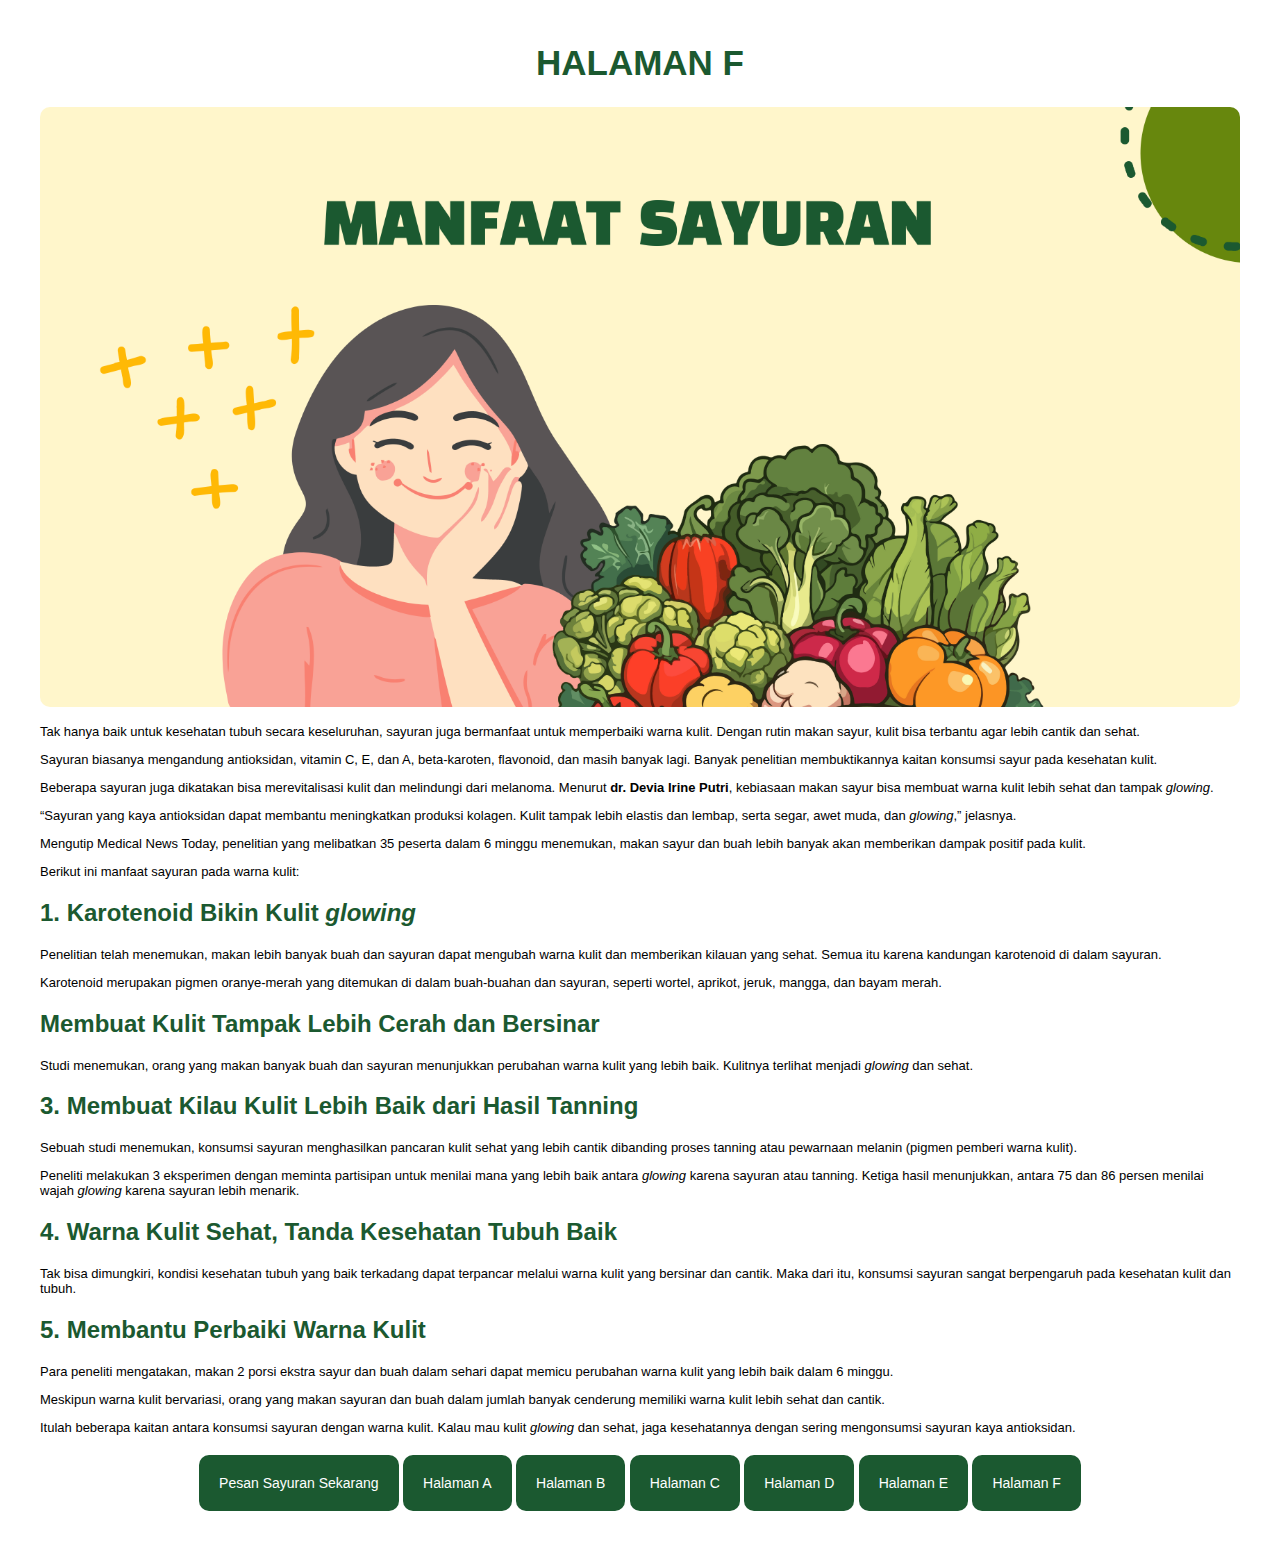
<file: halaman-f.html>
<!DOCTYPE html>
<html lang="en">
<head>
    <meta charset="UTF-8">
    <meta name="viewport" content="width=device-width, initial-scale=1.0">
    <title>Halaman F</title>
   <link rel="stylesheet" href="css/style.css">
</head>
<body>
    <div class="container">
        <h1>Halaman F</h1>
        <img src="images/sayuran.png" alt="Konsumsi sayuran pengaruhi warna kulit, ini faktanya" class="image-article">
        <div class="content-article">
            <p>Tak hanya baik untuk kesehatan tubuh secara keseluruhan, sayuran juga bermanfaat untuk memperbaiki warna kulit. Dengan rutin makan sayur, kulit bisa terbantu agar lebih cantik dan sehat.</p>
            <p>Sayuran biasanya mengandung antioksidan, vitamin C, E, dan A, beta-karoten, flavonoid, dan masih banyak lagi. Banyak penelitian membuktikannya kaitan konsumsi sayur pada kesehatan kulit. </p>
            <p>Beberapa sayuran juga dikatakan bisa merevitalisasi kulit dan melindungi dari melanoma. Menurut <strong>dr. Devia Irine Putri</strong>, kebiasaan makan sayur bisa membuat warna kulit lebih sehat dan tampak <em>glowing</em>.  </p>
            <p>“Sayuran yang kaya antioksidan dapat membantu meningkatkan produksi kolagen. Kulit tampak lebih elastis dan lembap, serta segar, awet muda, dan <em>glowing</em>,” jelasnya. </p>
            <p>Mengutip Medical News Today, penelitian yang melibatkan 35 peserta dalam 6 minggu menemukan, makan sayur dan buah lebih banyak akan memberikan dampak positif pada kulit. </p>
            <p>Berikut ini manfaat sayuran pada warna kulit: </p>

            <h2>1. Karotenoid Bikin Kulit <em>glowing</em></h2>
            <p>Penelitian telah menemukan, makan lebih banyak buah dan sayuran dapat mengubah warna kulit dan memberikan kilauan yang sehat. Semua itu karena kandungan karotenoid di dalam sayuran. </p>
            <p>Karotenoid merupakan pigmen oranye-merah yang ditemukan di dalam buah-buahan dan sayuran, seperti wortel, aprikot, jeruk, mangga, dan bayam merah. </p>
            <h2>Membuat Kulit Tampak Lebih Cerah dan Bersinar</h2>
            <p>Studi menemukan, orang yang makan banyak buah dan sayuran menunjukkan perubahan warna kulit yang lebih baik. Kulitnya terlihat menjadi <em>glowing</em> dan sehat. </p>
            <h2>3. Membuat Kilau Kulit Lebih Baik dari Hasil Tanning</h2>
            <p>Sebuah studi menemukan, konsumsi sayuran menghasilkan pancaran kulit sehat yang lebih cantik dibanding proses tanning atau pewarnaan melanin (pigmen pemberi warna kulit).</p>
            <p>Peneliti melakukan 3 eksperimen dengan meminta partisipan untuk menilai mana yang lebih baik antara <em>glowing</em> karena sayuran atau tanning. Ketiga hasil menunjukkan, antara 75 dan 86 persen menilai wajah <em>glowing</em> karena sayuran lebih menarik.</p> 
            <h2>4. Warna Kulit Sehat, Tanda Kesehatan Tubuh Baik</h2>
            <p>Tak bisa dimungkiri, kondisi kesehatan tubuh yang baik terkadang dapat terpancar melalui warna kulit yang bersinar dan cantik. Maka dari itu, konsumsi sayuran sangat berpengaruh pada kesehatan kulit dan tubuh.</p>
            <h2>5. Membantu Perbaiki Warna Kulit</h2>
            <p>Para peneliti mengatakan, makan 2 porsi ekstra sayur dan buah dalam sehari dapat memicu perubahan warna kulit yang lebih baik dalam 6 minggu. </p>
            <p>Meskipun warna kulit bervariasi, orang yang makan sayuran dan buah dalam jumlah banyak cenderung memiliki warna kulit lebih sehat dan cantik. </p>
            <p>Itulah beberapa kaitan antara konsumsi sayuran dengan warna kulit. Kalau mau kulit <em>glowing</em> dan sehat, jaga kesehatannya dengan sering mengonsumsi sayuran kaya antioksidan.</p>
        </div>
        <div class="call-to-action">
            <a href="product.html" class="button-cta">Pesan Sayuran Sekarang</a>
            <a href="halaman-a.html" class="button-cta">Halaman A</a>
            <a href="halaman-b.html" class="button-cta">Halaman B</a>
            <a href="halaman-c.html" class="button-cta">Halaman C</a>
            <a href="halaman-d.html" class="button-cta">Halaman D</a>
            <a href="halaman-e.html" class="button-cta">Halaman E</a>
            <a href="halaman-f.html" class="button-cta">Halaman F</a>
        </div>
    </div> 
</body>
</html>
</file>
<file: css/style.css>
body{
    margin: 0;
    font-family: Verdana, Geneva, Tahoma, sans-serif;
}

.container{
    width:1200px;
    padding: 20px;
    margin: 0 auto;
}

.container .image-article{
    width: 100%;
    border-radius: 10px;
}

.container h1{
    text-transform: uppercase;
    color: #1B5930;
    text-align: center;
    font-size: 35px;
}

.container .content-article p{
    font-size:13px;
    font-family: Verdana, Geneva, Tahoma, sans-serif;
}

.container .content-article h2{
    color: #1B5930;
}


.call-to-action{
    text-align: center;
    margin-top: 20px;
    margin-bottom: 20px;
}

.button-cta{
    display: inline-block;
    padding: 20px;
    text-align: center;
    background-color: #1B5930;
    color: #FFFFFF;
    text-decoration: none;
    font-size: 14px;
    border-radius: 10px;
}

.button-cta:hover{
    background-color: #67870D;
    transition: 0.3s;
    font-style: italic;
}

.product-table{
    width: 100%;
    border: 1px solid #1B5930;
}

.product-table td{
    padding: 15px;
}

.product-table thead{
    background-color: #1B5930;
}

.product-table thead td{
    color: #FFFFFF;
}

.product-table td{
    border-top: 1px solid #1B5930;
}

.order-container{
    width: 600px;
    margin: 0 auto;
}

.form-row{
    margin-bottom: 20px;
}

.form-row label{
    display: block;
    width: 200px;
}

.input-form{
    padding: 15px;
    border: 1px solid #1B5930;
    border-radius: 10px;
    width: 100%;
}

.submit-button{
    border:none;
    background-color: #1B5930;
    padding: 20px;
    text-align: center;
    color: #FFFFFF;
    width:150px;
    border-radius: 10px;
    text-transform: uppercase;
    /*float:right;*/
}

.submit-button:hover{
    background-color: #67870D;
    transition: 0.3s;
}

.gallery{
    width: 1200px;
    margin: 0 auto;
    display: flex;
    gap:20px;
}

.gallery .item{
    width:25%;
    height:auto;
    background-color: #FFFFFF;
    border:1px solid #CCCCCC;
    border-radius: 10px;
    margin-bottom: 20px;
}

.gallery .item img{
    width: 100%;
}

.gallery .item .product-name, .product-description{
    padding: 10px;
}

.grid{
    width: 1200px;
    margin: 0 auto;
    display: grid;
    grid-template-columns: repeat(3, 1fr);
    grid-gap: 10px;
}

.grid .item{
    background-color: #CCCCCC;
    padding: 20px;
    text-align: center;
}

.masonry-grid{
    width: 1200px;
    margin: 0 auto;
    display: grid;
    grid-template-columns: repeat(auto-fill, minmax(200px, 1fr));
    grid-gap: 10px;
}

.masonry-grid .item{
    background-color: #CCCCCC;
    padding: 20px;
    text-align: center;
}
.masonry-grid .item.item-portrait{
    height: 400px;
}
</file>
